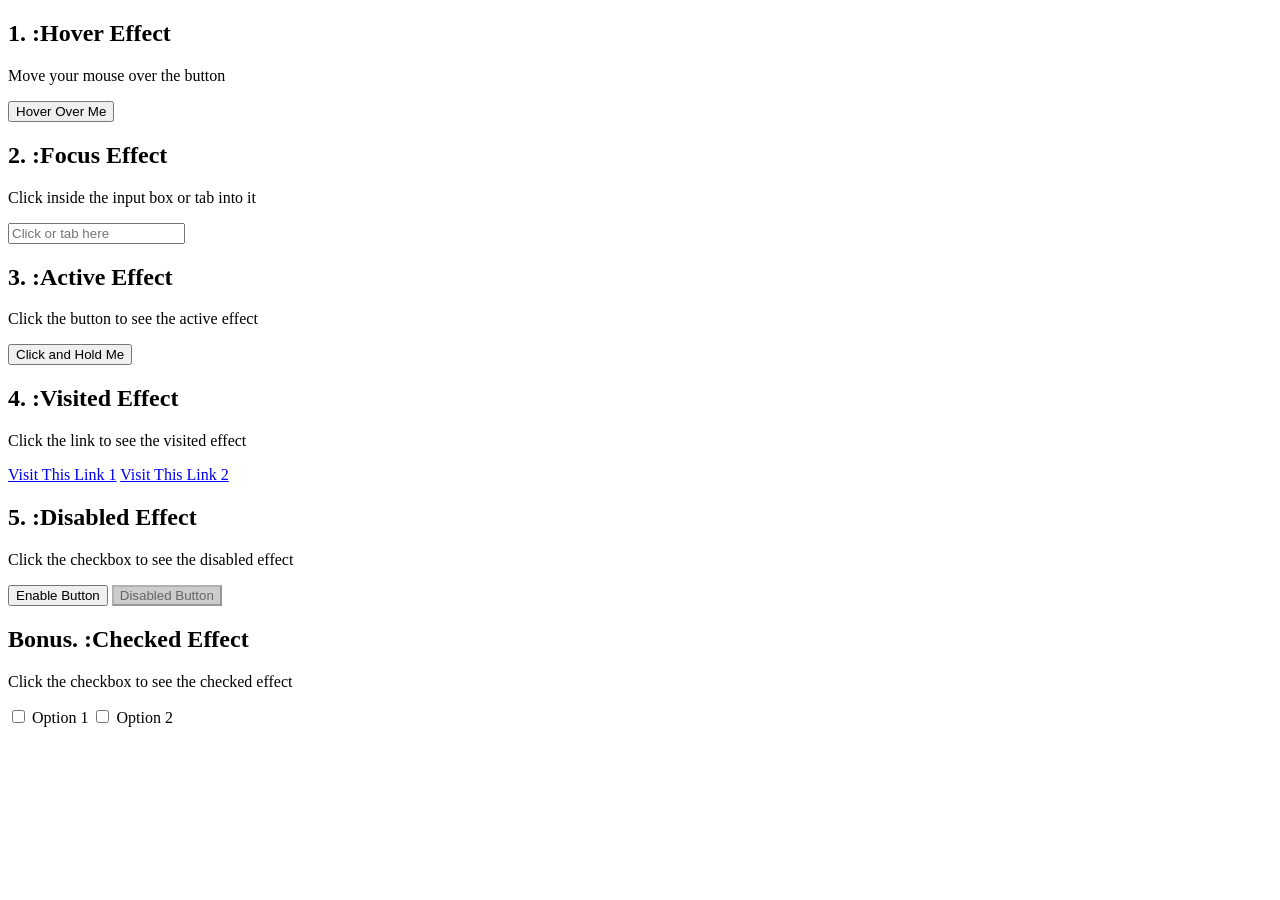
<file: Task Folder/CSS Effects/index.html>
<!DOCTYPE html>
<html lang="en">

<head>
    <meta charset="UTF-8">
    <meta name="viewport" content="width=device-width, initial-scale=1.0">
    <title>CSS Effects</title>

    <link rel="stylesheet" href="style.css">
</head>

<body>

    <div class="container">
        <section class="demo-section">
            <h1>1. :Hover Effect</h1>
            <p>Move your mouse over the button</p>
            <button type="button" class="hover-btn">Hover Over Me</button>
        </section>
        <section class="demo-section">
            <h1>2. :Focus Effect</h1>
            <p>Click inside the input box or tab into it</p>
            <input type="text" class="focus-input" placeholder="Click or tab here">
        </section>
        <section class="demo-section">
            <h1>3. :Active Effect</h1>
            <p>Click the button to see the active effect</p>
            <button type="button" class="active-btn">Click and Hold Me</button>
        </section>
        <section class="demo-section">
            <h1>4. :Visited Effect</h1>
            <p>Click the link to see the visited effect</p>
            <a href="#" class="visited-link">Visit This Link 1</a>
            <a href="#" class="visited-link">Visit This Link 2</a>
        </section>
        <section class="demo-section">
            <h1>5. :Disabled Effect</h1>
            <p>Click the checkbox to see the disabled effect</p>
            <button type="button" class="disabled-btn">Enable Button</button>
            <button type="button" class="disabled-btn" disabled>Disabled Button</button>
        </section>
        <section class="demo-section">
            <h1>Bonus. :Checked Effect</h1>
            <p>Click the checkbox to see the checked effect</p>
            <label class="checkbox-label">
                <input type="checkbox" class="checked-input" for="input">
                <label id="input">Option 1</label>
            </label>
            <label class="checkbox-label">
                <input type="checkbox" class="checked-input" for="input">
                <label id="input">Option 2</label>
            </label>
        </section>
    </div>
</body>

</html>
</file>
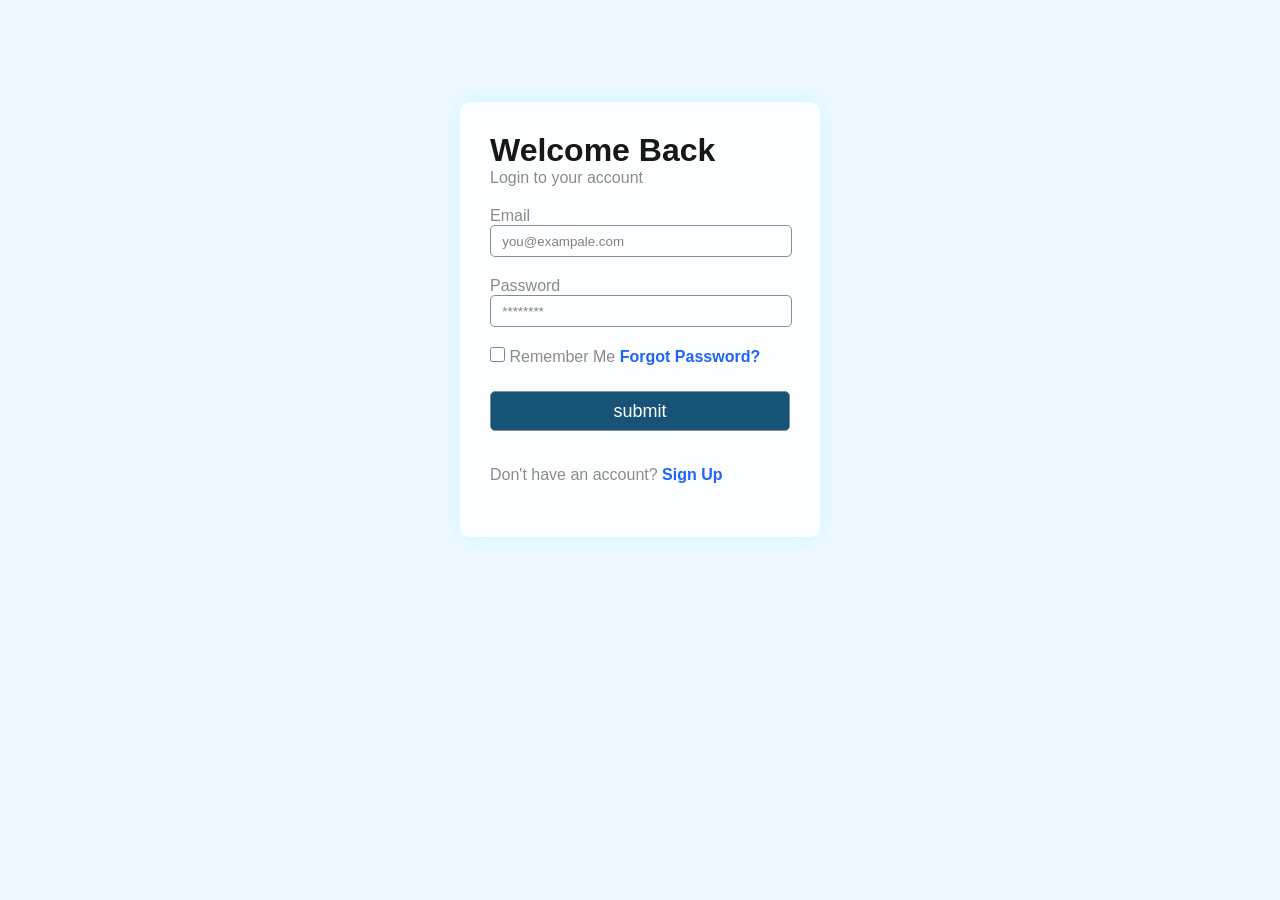
<file: Task Folder/Login Page/index.html>
<!DOCTYPE html>
<html lang="en">

<head>
    <meta charset="UTF-8">
    <meta name="viewport" content="width=device-width, initial-scale=1.0">
    <title>Login Form</title>

    <link rel="stylesheet" href="style.css">
</head>

<body>
    <div class="box">

        <div class="top">
            <h1>Welcome Back</h1>
            <p id="p1">Login to your account</p>
        </div>
        <div class="input">
            <label for="email">Email</label><br>
            <input type="text" id="email" placeholder="&ThickSpace;&ThickSpace; you@exampale.com" required>
        </div>

        <div class="input">
            <label for="password">Password</label><br>
            <input type="password" id="password" placeholder="&ThickSpace;&ThickSpace; ********" required>
        </div>

        <div class="options">
            <input type="checkbox" id="remember">
            <label for="remember">Remember Me</label>

            <a href="#">Forgot Password?</a>
        </div>

        <button type="submit">submit</button>

        <div class="signup">
            <p>Don't have an account? <a href="#">Sign Up</a></p>
        </div>

    </div>
</body>

</html>
</file>
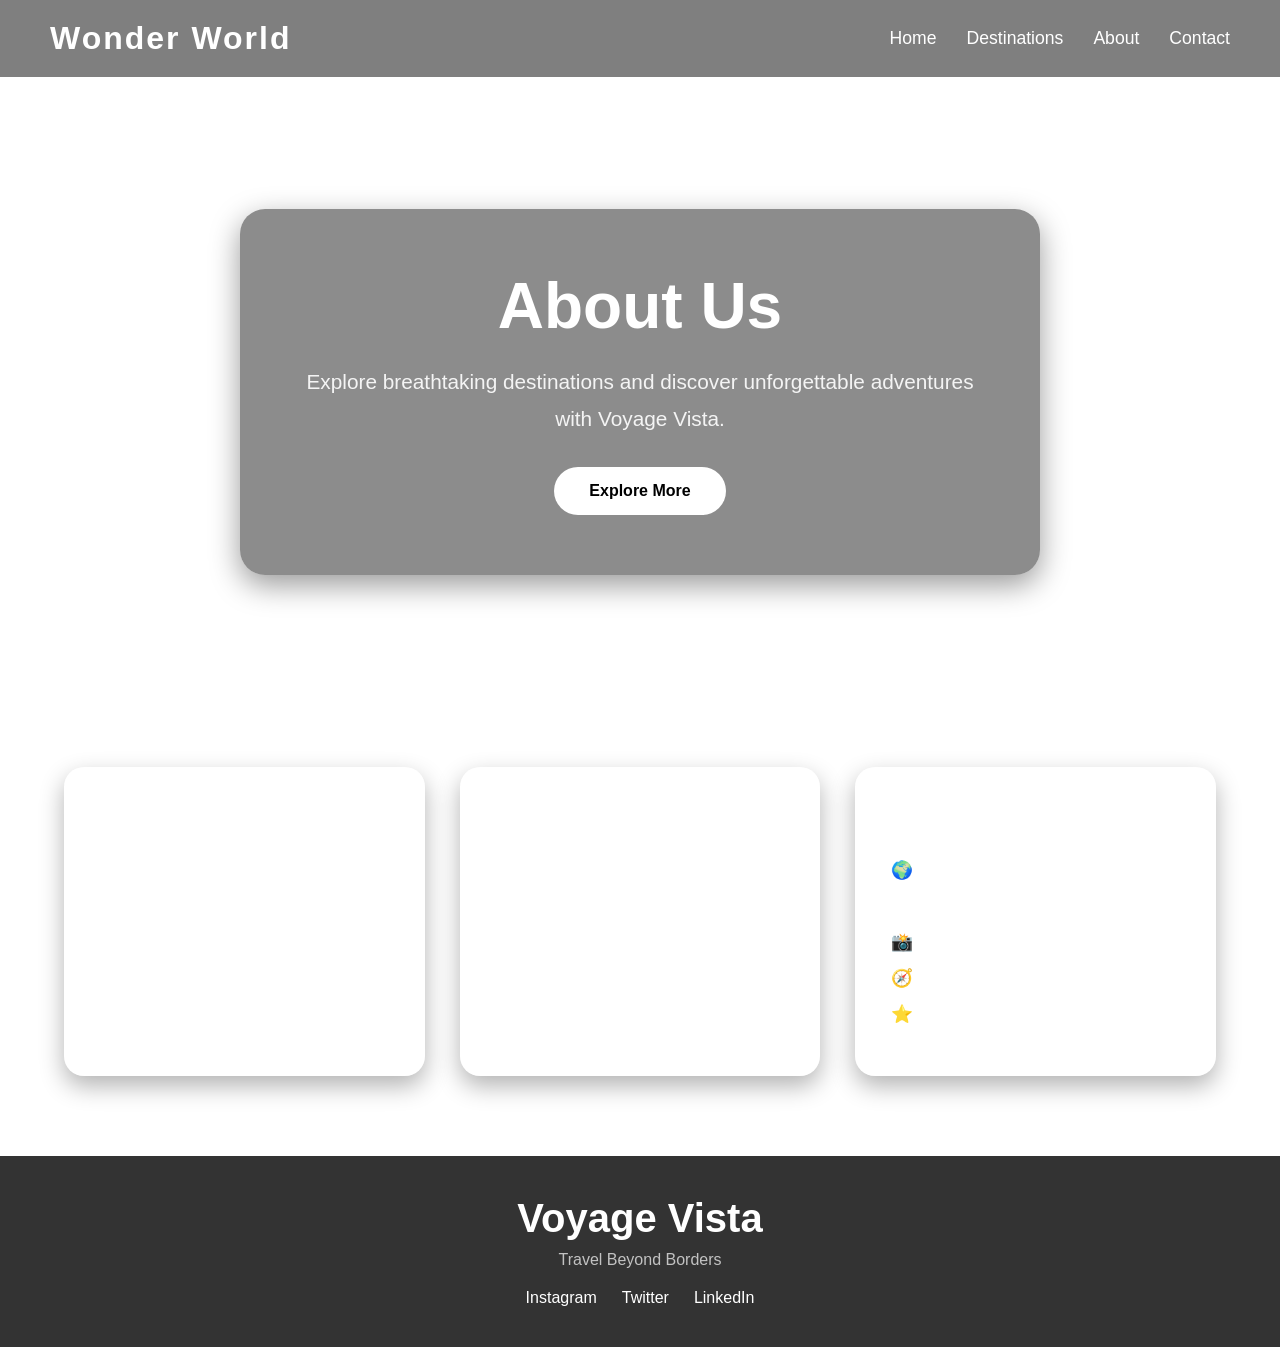
<file: Wonder-World-Project/about.html>
<!DOCTYPE html>
<html lang="en">

<head>
    <meta charset="UTF-8">
    <meta name="viewport" content="width=device-width, initial-scale=1.0">
    <title>About - Voyage Vista</title>

    <link rel="stylesheet" href="about.css">
</head>

<body>


    <nav>
        <h2 class="logo">Wonder World</h2>

        <ul class="nav-menu">
            <li><a href="C:\Users\student.DVLAB1-10\Desktop\web desiging course\taskFolder\Frontend-Project\index.html">Home</a></li>
            <li><a href="C:\Users\student.DVLAB1-10\Desktop\web desiging course\taskFolder\Frontend-Project\Destinations.html">Destinations</a></li>
            <li><a href="C:\Users\student.DVLAB1-10\Desktop\web desiging course\taskFolder\Frontend-Project\about.html">About</a></li>
            <li><a href="C:\Users\student.DVLAB1-10\Desktop\web desiging course\taskFolder\Frontend-Project\Contact.html">Contact</a></li>
        </ul>
    </nav>


    <section class="about-hero">

        <div class="hero-overlay">
            <h1>About Us</h1>

            <p>
                Explore breathtaking destinations and discover unforgettable adventures
                with Voyage Vista.
            </p>

            <a href="#" class="hero-btn">Explore More</a>
        </div>

    </section>


    <section class="about-container">

        <div class="about-card">
            <h2>Who We Are</h2>

            <p>
                Voyage Vista is a modern travel platform built for dreamers,
                explorers, and adventure seekers who want to experience
                the beauty of the world.
            </p>
        </div>

        <div class="about-card">
            <h2>Our Mission</h2>

            <p>
                We aim to inspire people to travel beyond borders and create
                unforgettable memories through premium travel experiences.
            </p>
        </div>

        <div class="about-card">
            <h2>Why Choose Us?</h2>

            <ul>
                <li>🌍 Beautiful Destinations</li>
                <li>✈ Premium Travel Experience</li>
                <li>📸 Stunning Photography</li>
                <li>🧭 Easy Navigation</li>
                <li>⭐ Modern Design</li>
            </ul>
        </div>

    </section>


    <footer>

        <div class="footer-content">

            <h2>Voyage Vista</h2>

            <p>Travel Beyond Borders</p>

            <div class="socials">

                <a href="https://www.instagram.com/accounts/login/?hl=en">Instagram</a>
                <a href="https://x.com/">Twitter</a>
                <a href="https://in.linkedin.com/">LinkedIn</a>

            </div>

        </div>

    </footer>

</body>

</html>
</file>
<file: Task Folder/CSS Effects/style.css>
.hover-btn:hover {
    background-color: #10c94d;
    color: white;
}

.focus-input:focus{
    border: 2px solid #10c94d;
    outline: none;
}

.active-btn:active {
    background-color: #10c94d;
    color: white;
}

.visited-link:visited {
    color: #10c94d;
}

.disabled-btn:disabled {
    background-color: #ccc;
    color: #666;
    cursor: not-allowed;
}

.checkbox-label:checked + #input {
    background-color: #10c94d;
    border: 5px solid #10c94d;
}
</file>
<file: Task Folder/Login Page/style.css>
* {
    margin: 0;
    padding: 0;
    font-family: Arial, Helvetica, sans-serif;
}

body {
    display: flex;
    justify-content: center;
    align-items: center;
    background-color: aliceblue;
    background-image: url(https://images.unsplash.com/photo-1617653695386-1d78957d33f8?fm=jpg&q=60&w=3000&ixlib=rb-4.1.0&ixid=M3wxMjA3fDB8MHxjb2xsZWN0aW9uLXBhZ2V8MTJ8OTU5ODg1Mnx8ZW58MHx8fHx8);


}

.box {
    display: flex;
    flex-direction: column;
    height: 375px;
    width: 300px;
    margin-top: 8%;
    padding: 30px;
    border-radius: 10px;
    background-color: rgb(255, 255, 255);
    box-shadow: 0px 0px 20px 5px rgb(211, 250, 255);
    opacity: 0.9;
}

label {
    color: gray;
}

input {
    border: 1px solid gray;
    border-radius: 5px;
    height: 30px;
    width: 100%;
}

p {
    color: gray;
    margin-top: 10px;
    margin-bottom: 10px;
}

#p1 {
    margin-top: 0px;
}

.input {
    margin-top: 10px;
    margin-bottom: 10px;
}

.options {
    margin-top: 10px;
}

#remember {
    height: 15px;
    width: 15px;
}

button {
    margin-top: 25px;
    margin-bottom: 25px;
    height: 40px;
    width: auto;
    border: 1px solid gray;
    border-radius: 5px;
    background-color: #004268;
    color: white;
    font-size: 18px;
}

a {
    text-decoration: none;
    color: #0654fd;
    font-weight: 600;
}
</file>
<file: Wonder-World-Project/about.css>
*{
    margin: 0;
    padding: 0;
    box-sizing: border-box;
    font-family: Arial, Helvetica, sans-serif;
}

body{
    background-image: url("https://images.unsplash.com/photo-1507525428034-b723cf961d3e");
    background-size: cover;
    background-position: center;
    background-attachment: fixed;
    color: white;
}


nav{
    width: 100%;
    padding: 20px 50px;
    display: flex;
    justify-content: space-between;
    align-items: center;
    background: rgba(0,0,0,0.5);
    backdrop-filter: blur(10px);
    position: sticky;
    top: 0;
    z-index: 1000;
}

.logo{
    font-size: 2rem;
    letter-spacing: 2px;
}

.nav-menu{
    display: flex;
    list-style: none;
    gap: 30px;
}

.nav-menu a{
    color: white;
    text-decoration: none;
    font-size: 1.1rem;
    transition: 0.3s;
}

.nav-menu a:hover{
    color: #dcdcdc;
}


.about-hero{
    height: 70vh;
    display: flex;
    justify-content: center;
    align-items: center;
    padding: 20px;
}

.hero-overlay{
    background: rgba(0,0,0,0.45);
    backdrop-filter: blur(12px);
    padding: 60px;
    border-radius: 25px;
    text-align: center;
    max-width: 800px;
    box-shadow: 0px 10px 30px rgba(0,0,0,0.4);
}

.hero-overlay h1{
    font-size: 4rem;
    margin-bottom: 20px;
}

.hero-overlay p{
    font-size: 1.3rem;
    line-height: 1.8;
    margin-bottom: 30px;
    color: rgba(255,255,255,0.9);
}

.hero-btn{
    display: inline-block;
    padding: 15px 35px;
    background: white;
    color: black;
    text-decoration: none;
    border-radius: 40px;
    font-weight: bold;
    transition: 0.3s;
}

.hero-btn:hover{
    background: black;
    color: white;
    transform: translateY(-5px);
}


.about-container{
    width: 90%;
    margin: 60px auto;
    display: grid;
    grid-template-columns: repeat(auto-fit,minmax(300px,1fr));
    gap: 35px;
}


.about-card{
    background: rgba(255,255,255,0.12);
    backdrop-filter: blur(12px);
    border-radius: 20px;
    padding: 35px;
    border: 1px solid rgba(255,255,255,0.2);
    box-shadow: 0px 10px 25px rgba(0,0,0,0.3);
    transition: 0.4s;
}

.about-card:hover{
    transform: translateY(-10px);
    box-shadow: 0px 15px 35px rgba(0,0,0,0.5);
}

.about-card h2{
    margin-bottom: 20px;
    font-size: 2rem;
}

.about-card p{
    font-size: 1.1rem;
    line-height: 1.8;
    color: rgba(255,255,255,0.85);
}

.about-card ul{
    list-style: none;
}

.about-card ul li{
    margin: 15px 0;
    font-size: 1.1rem;
}


footer{
    background: rgba(0,0,0,0.8);
    padding: 40px;
    margin-top: 80px;
    text-align: center;
}

.footer-content h2{
    font-size: 2.5rem;
    margin-bottom: 10px;
}

.footer-content p{
    margin-bottom: 20px;
    color: rgba(255,255,255,0.7);
}

.socials{
    display: flex;
    justify-content: center;
    gap: 25px;
}

.socials a{
    color: white;
    text-decoration: none;
    transition: 0.3s;
}

.socials a:hover{
    color: #cfcfcf;
}


@media(max-width:768px){

    nav{
        flex-direction: column;
        gap: 15px;
    }

    .nav-menu{
        gap: 15px;
    }

    .hero-overlay{
        padding: 35px;
    }

    .hero-overlay h1{
        font-size: 2.5rem;
    }

    .hero-overlay p{
        font-size: 1rem;
    }
}
</file>
